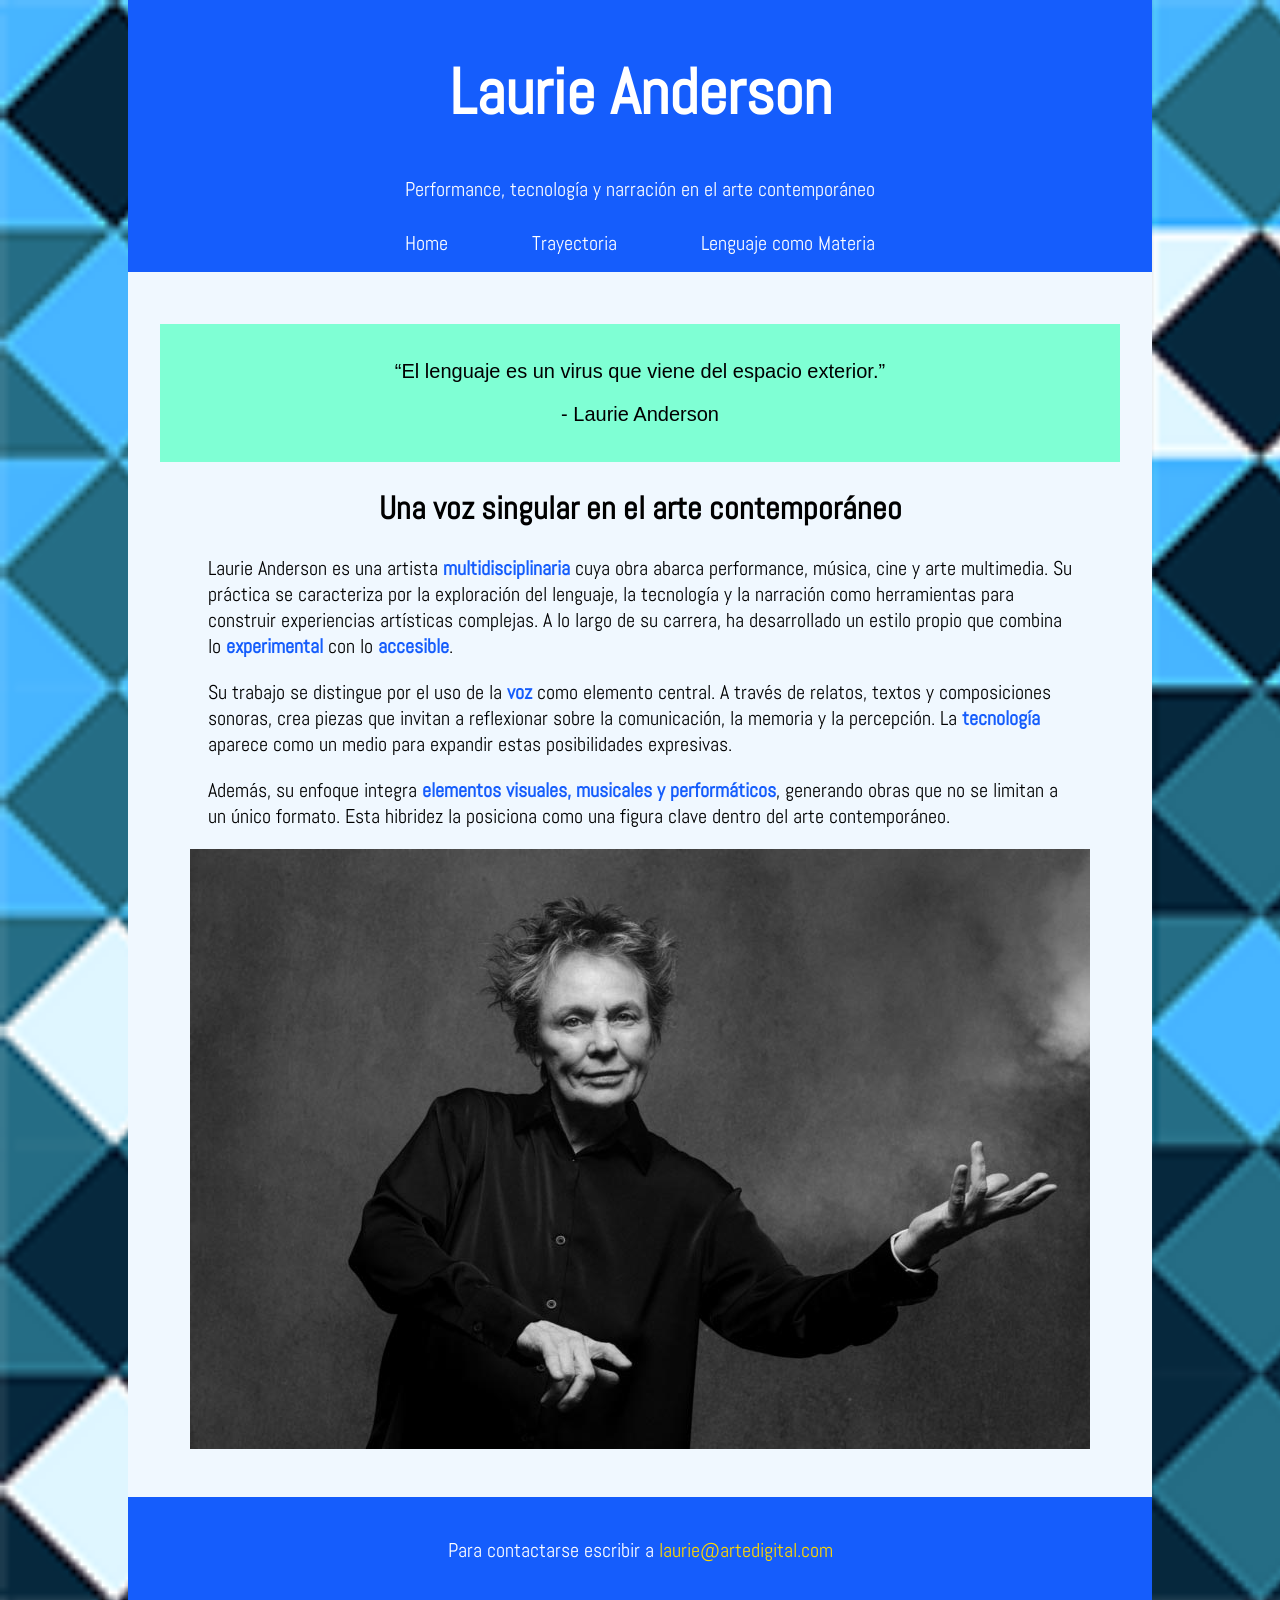
<file: index.html>
<!DOCTYPE html>
<html lang="es">
<head>
    <meta charset="UTF-8">
    <title>Home</title>
    <link href="https://fonts.googleapis.com/css2?family=Abel&display=swap" rel="stylesheet">
    <link rel="stylesheet" href="css/estilos.css">
</head>
<body>
   <header>
     <h1>Laurie Anderson</h1>
     <p>Performance, tecnología y narración en el arte contemporáneo</p>
         <nav>
             <ul>
                 <li><a href="index.html">Home</a></li>
                 <li><a href="trayectoria.html">Trayectoria</a></li> 
                 <li><a href="lenguajeComoMateria.html">Lenguaje como Materia</a></li>
             </ul>
         </nav>
   </header>

   <article>
     <section id="cita">
         <p><q>El lenguaje es un virus que viene del espacio exterior.</q></p>
         <p>- Laurie Anderson</p>
     </section>

     <section>
        <h2>Una voz singular en el arte contemporáneo</h2>
             <p>Laurie Anderson es una artista <Strong>multidisciplinaria</Strong> cuya obra abarca performance, música, cine y arte multimedia.  Su práctica se caracteriza por la exploración del lenguaje, la tecnología y la narración como herramientas para construir experiencias artísticas complejas.  A lo largo de su carrera, ha desarrollado un estilo propio que combina lo <strong>experimental</strong> con lo <strong>accesible</strong>.</p>

             <p>Su trabajo se distingue por el uso de la <strong>voz</strong> como elemento central.  A través de relatos, textos y composiciones sonoras, crea piezas que invitan a reflexionar sobre la comunicación, la memoria y la percepción.  La <strong>tecnología</strong> aparece como un medio para expandir estas posibilidades expresivas.</p>

             <p>Además, su enfoque integra <strong>elementos visuales, musicales y performáticos</strong>, generando obras que no se limitan a un único formato.  Esta hibridez la posiciona como una figura clave dentro del arte contemporáneo. 
             </p>
         <img id="home" src="img/anderson-1.jpg" alt="Foto de Laurie Anderson posando de frente">
     </section>
   </article>

   <footer>
     <p>Para contactarse escribir a <a href="mailto: laurie@artedigital.com">laurie@artedigital.com</a></p>
   </footer>
</body>
</html>
</file>
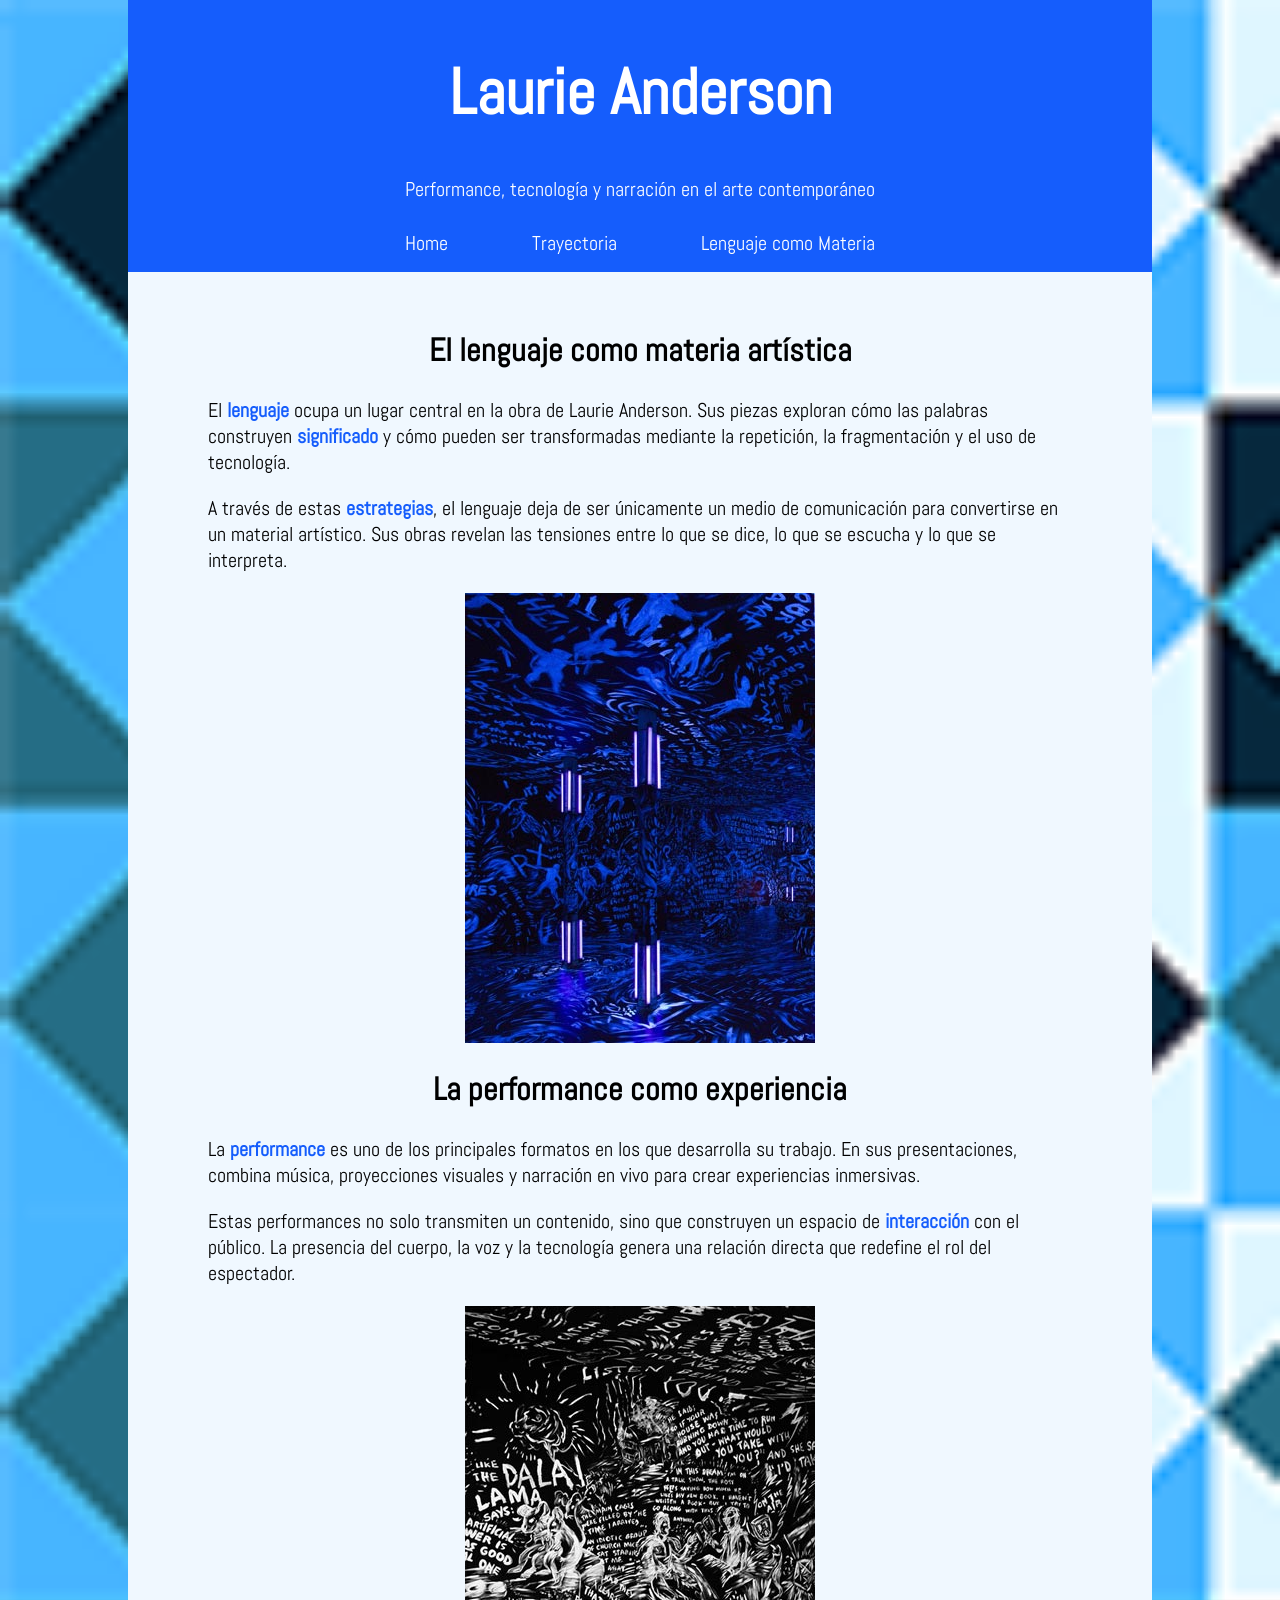
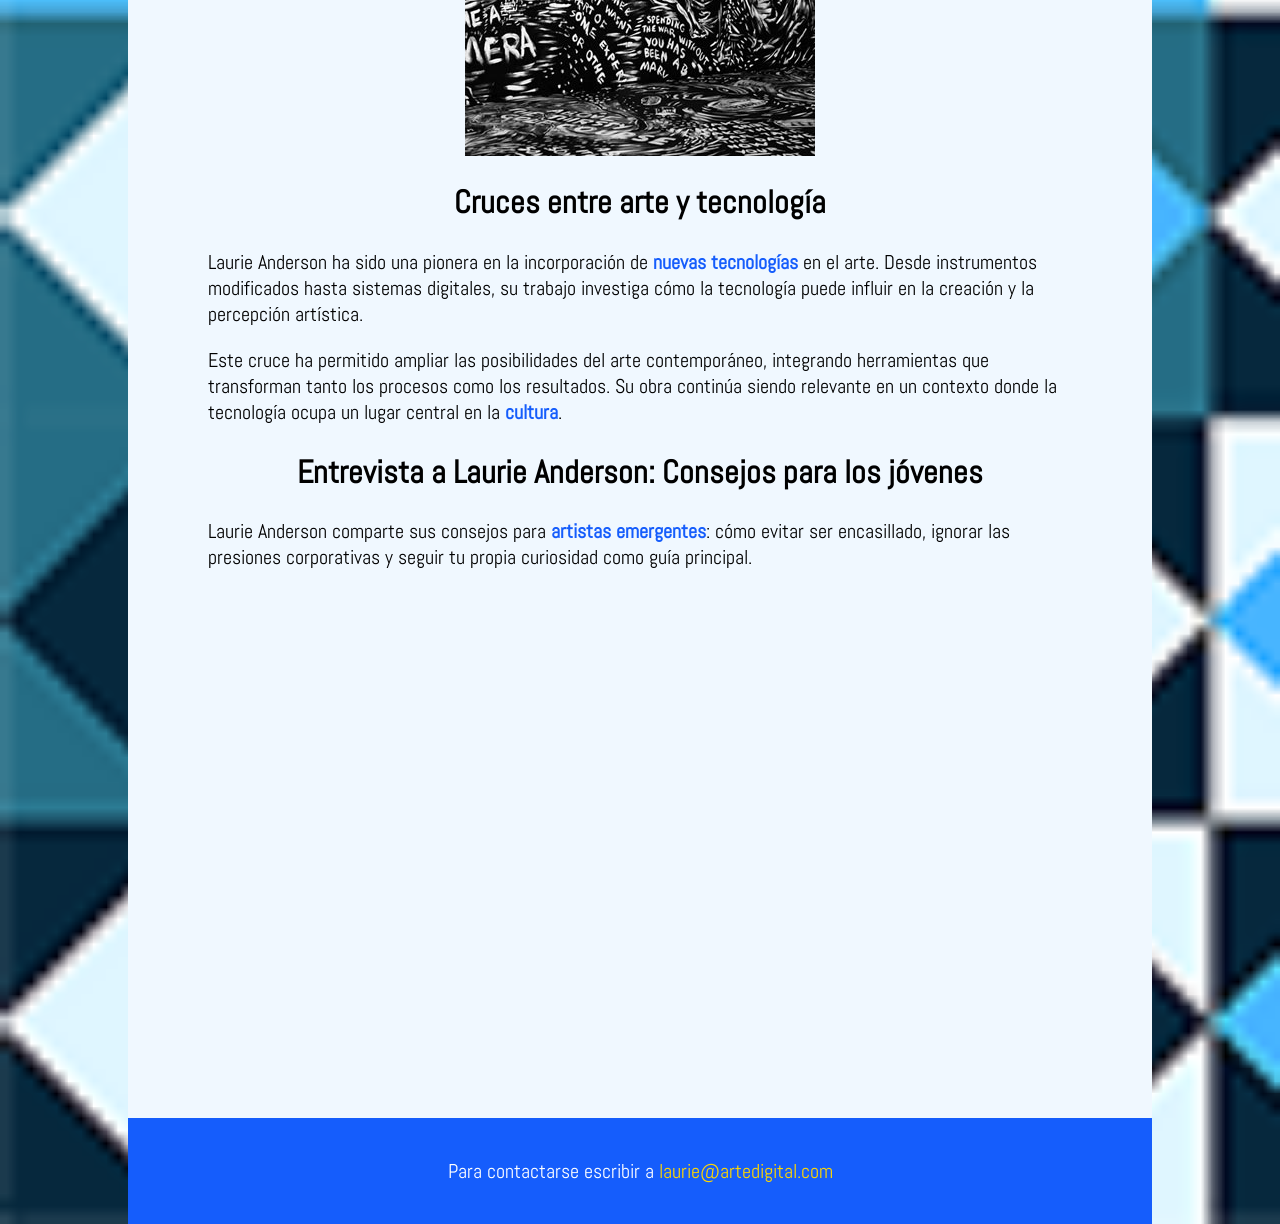
<file: lenguajeComoMateria.html>
<!DOCTYPE html>
<html lang="es">
<head>
    <meta charset="UTF-8">
    <title>Lenguaje como Materia</title>
    <link href="https://fonts.googleapis.com/css2?family=Abel&display=swap" rel="stylesheet">
    <link rel="stylesheet" href="css/estilos.css">
</head>
<body>

   <header>
     <h1>Laurie Anderson</h1>
     <p>Performance, tecnología y narración en el arte contemporáneo</p>
         <nav>
             <ul>
                 <li><a href="index.html">Home</a></li>
                 <li><a href="trayectoria.html">Trayectoria</a></li> 
                 <li><a href="lenguajeComoMateria.html">Lenguaje como Materia</a></li>
             </ul>
         </nav>
   </header>

   <article>
     <section>
         <h2>El lenguaje como materia artística</h2>
             <p>El <strong>lenguaje</strong> ocupa un lugar central en la obra de Laurie Anderson. Sus piezas exploran cómo las palabras construyen <strong>significado</strong> y cómo pueden ser transformadas mediante la repetición, la fragmentación y el uso de tecnología.</p>

             <p>A través de estas <strong>estrategias</strong>, el lenguaje deja de ser únicamente un medio de comunicación para convertirse en un material artístico. Sus obras revelan las tensiones entre lo que se dice, lo que se escucha y lo que se interpreta.
             </p>

             <img src="./img/anderson-4.jpg" alt="instalación de realidad virtual Chalkroom, creada por la artista Laurie Anderson junto con Hsin-Chien Huang">
     </section>

     <section>
         <h2>La performance como experiencia</h2>
             <p>La <strong>performance</strong> es uno de los principales formatos en los que desarrolla su trabajo. En sus presentaciones, combina música, proyecciones visuales y narración en vivo para crear experiencias inmersivas.</p>
 
             <p>Estas performances no solo transmiten un contenido, sino que construyen un espacio de <strong>interacción</strong> con el público. La presencia del cuerpo, la voz y la tecnología genera una relación directa que redefine el rol del espectador.
             </p>

             <img src="./img/anderson-3.jpg" alt="instalación artística de Laurie Anderson titulada The Weather">
     </section>

     <section>
         <h2>Cruces entre arte y tecnología</h2>
             <p>Laurie Anderson ha sido una pionera en la incorporación de <strong>nuevas tecnologías</strong> en el arte. Desde instrumentos modificados hasta sistemas digitales, su trabajo investiga cómo la tecnología puede influir en la creación y la percepción artística.</p>

             <p>Este cruce ha permitido ampliar las posibilidades del arte contemporáneo, integrando herramientas que transforman tanto los procesos como los resultados. Su obra continúa siendo relevante en un contexto donde la tecnología ocupa un lugar central en la <strong>cultura</strong>.
             </p>
     </section>

     <section>
         <h2>Entrevista a Laurie Anderson: Consejos para los jóvenes</h2>
             <p>Laurie Anderson comparte sus consejos para <strong>artistas emergentes</strong>: cómo evitar ser encasillado, ignorar las presiones corporativas y seguir tu propia curiosidad como guía principal.</p>

             <iframe width="1309" height="480" src="https://www.youtube.com/embed/Vzt2p4XkKco" title="Laurie Anderson Interview: Advice to the Young" frameborder="0" allow="accelerometer; autoplay; clipboard-write; encrypted-media; gyroscope; picture-in-picture; web-share" referrerpolicy="strict-origin-when-cross-origin" allowfullscreen></iframe>

     </section>
   </article>

   <footer>
     <p>Para contactarse escribir a <a href="mailto: laurie@artedigital.com">laurie@artedigital.com</a></p>
   </footer>

</body>
</html>
</file>
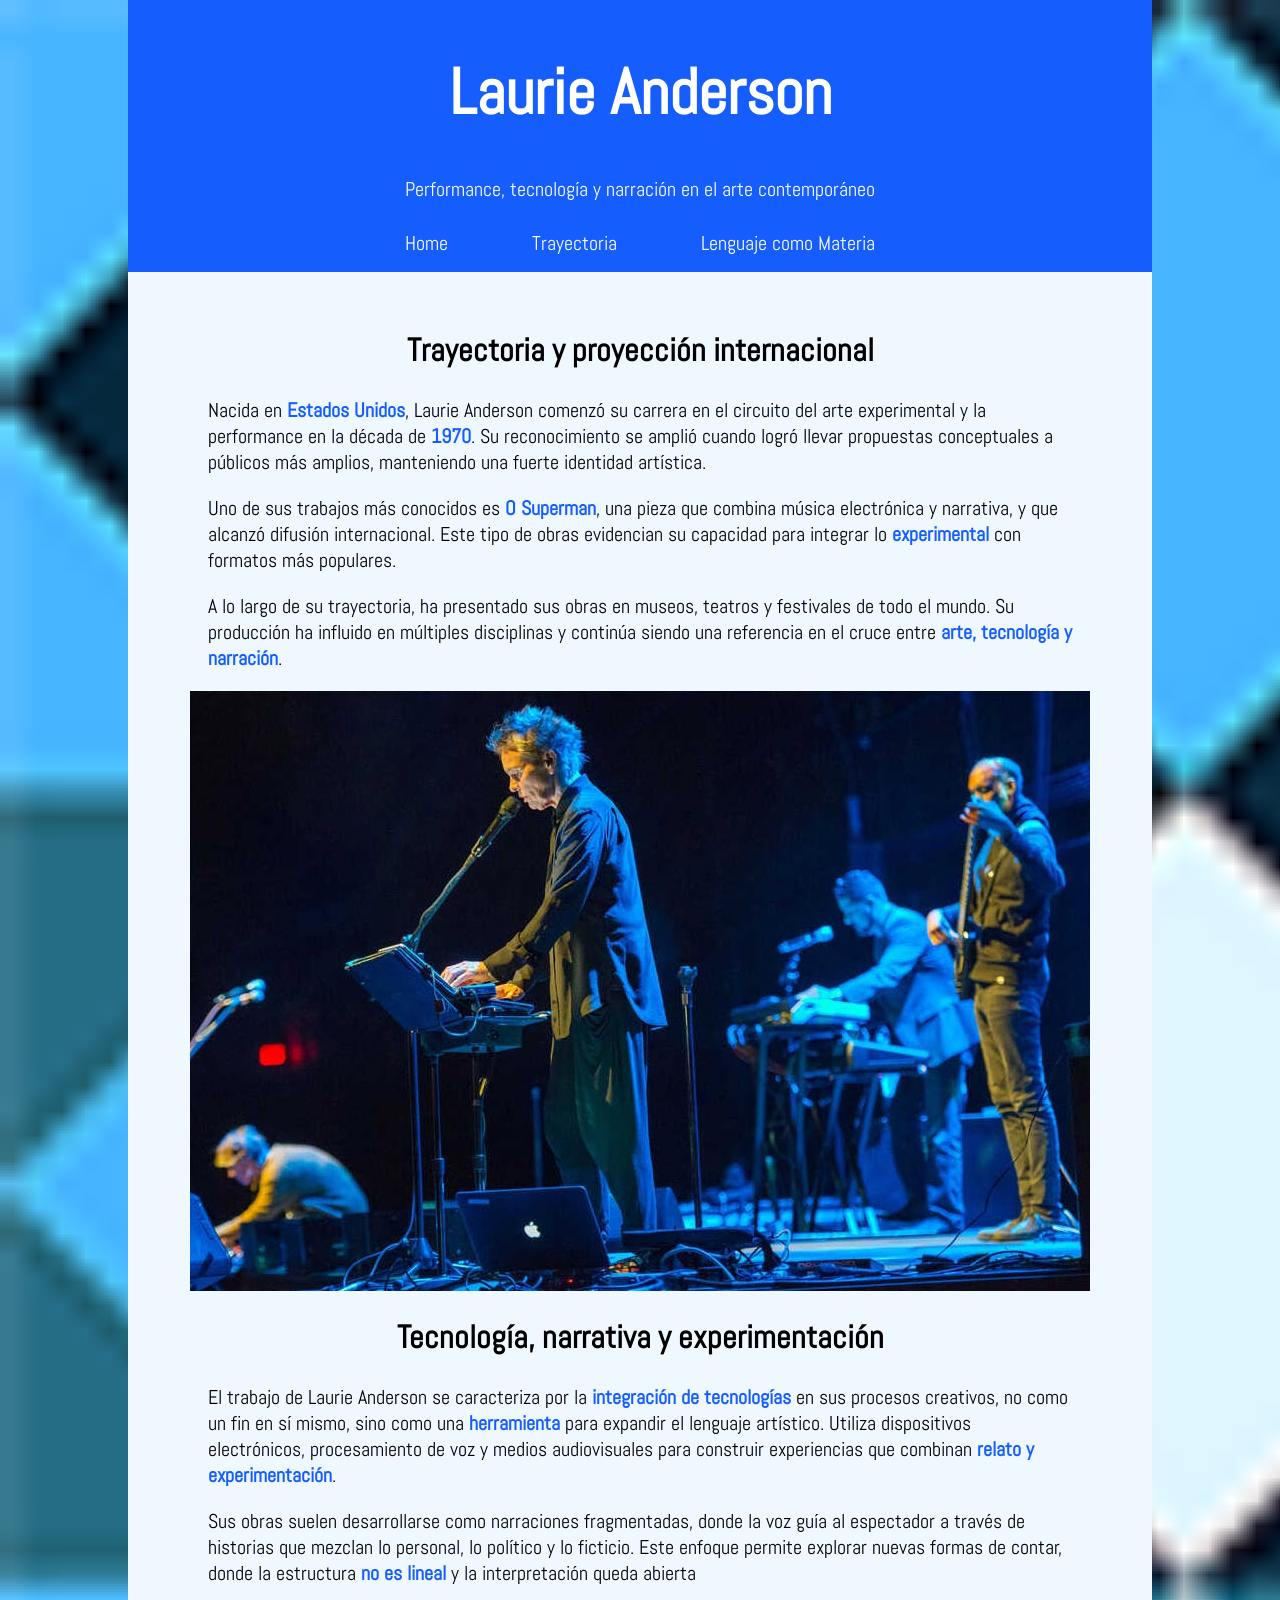
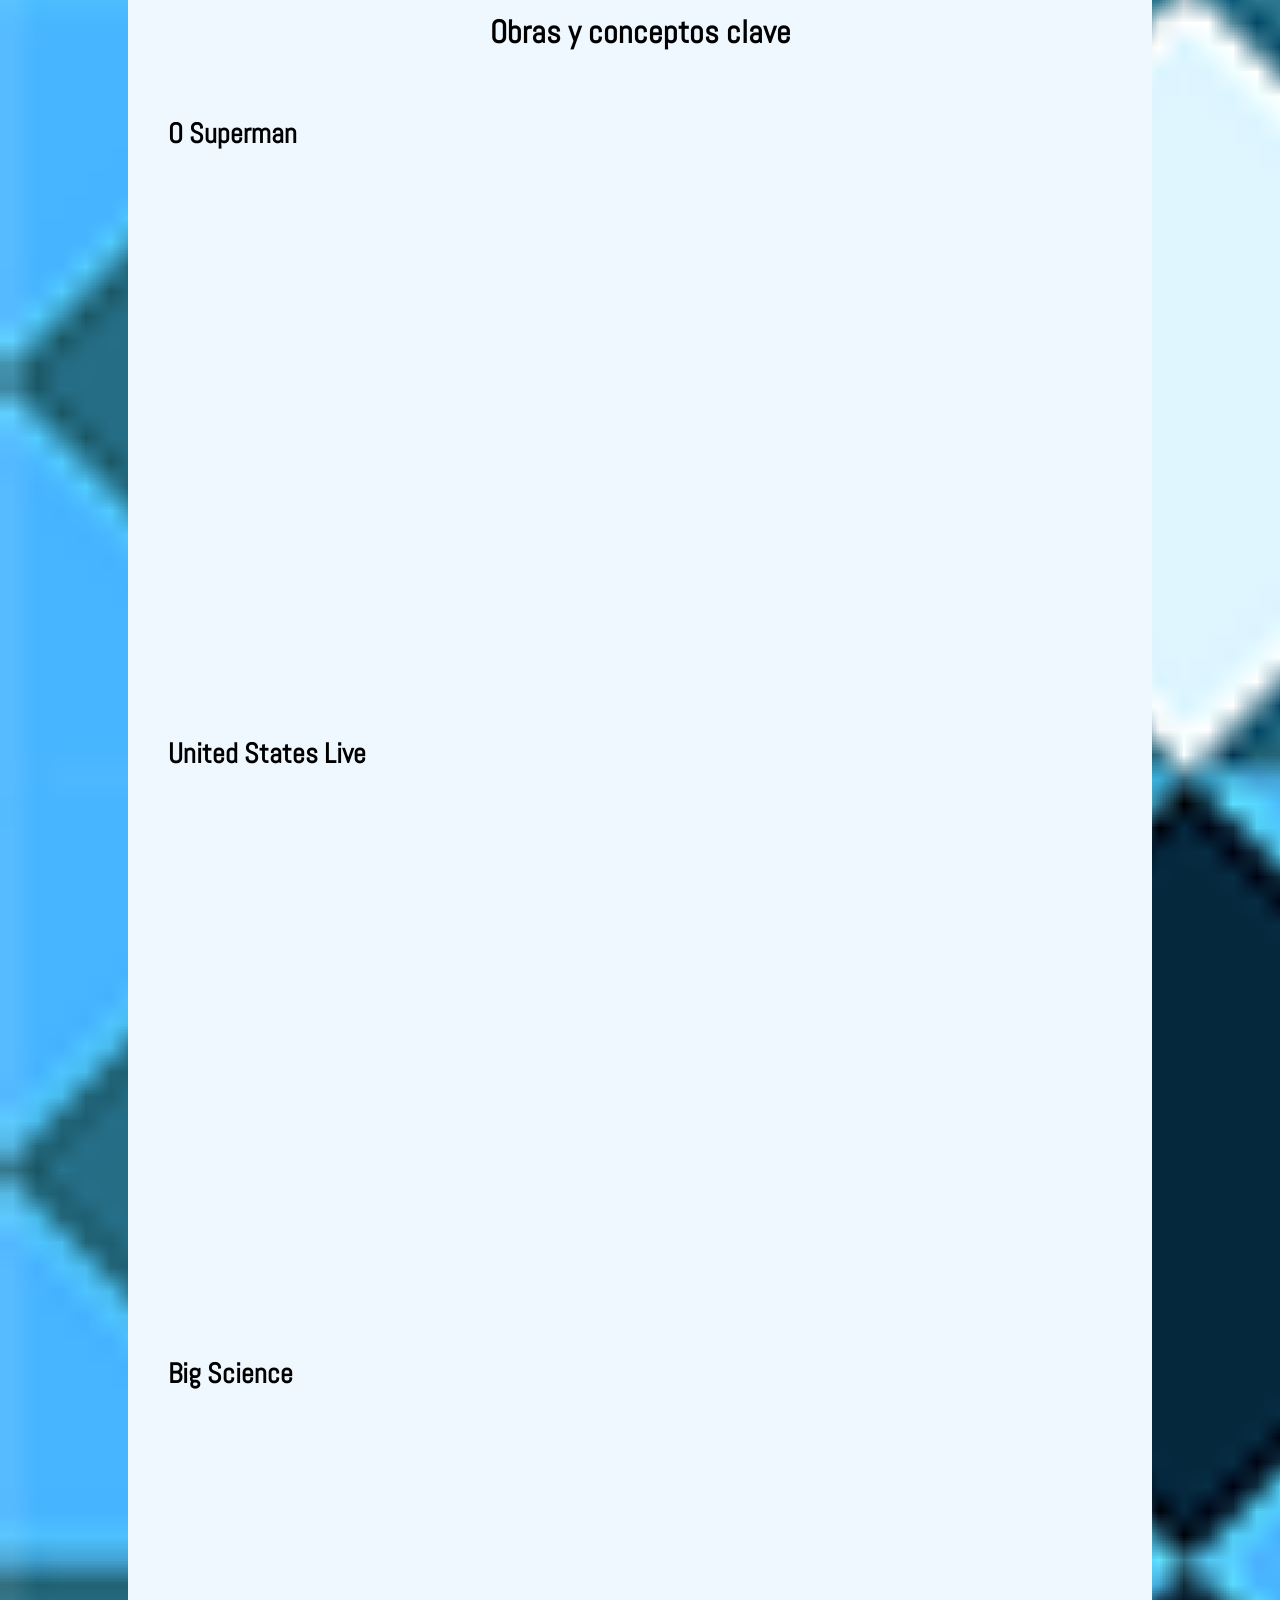
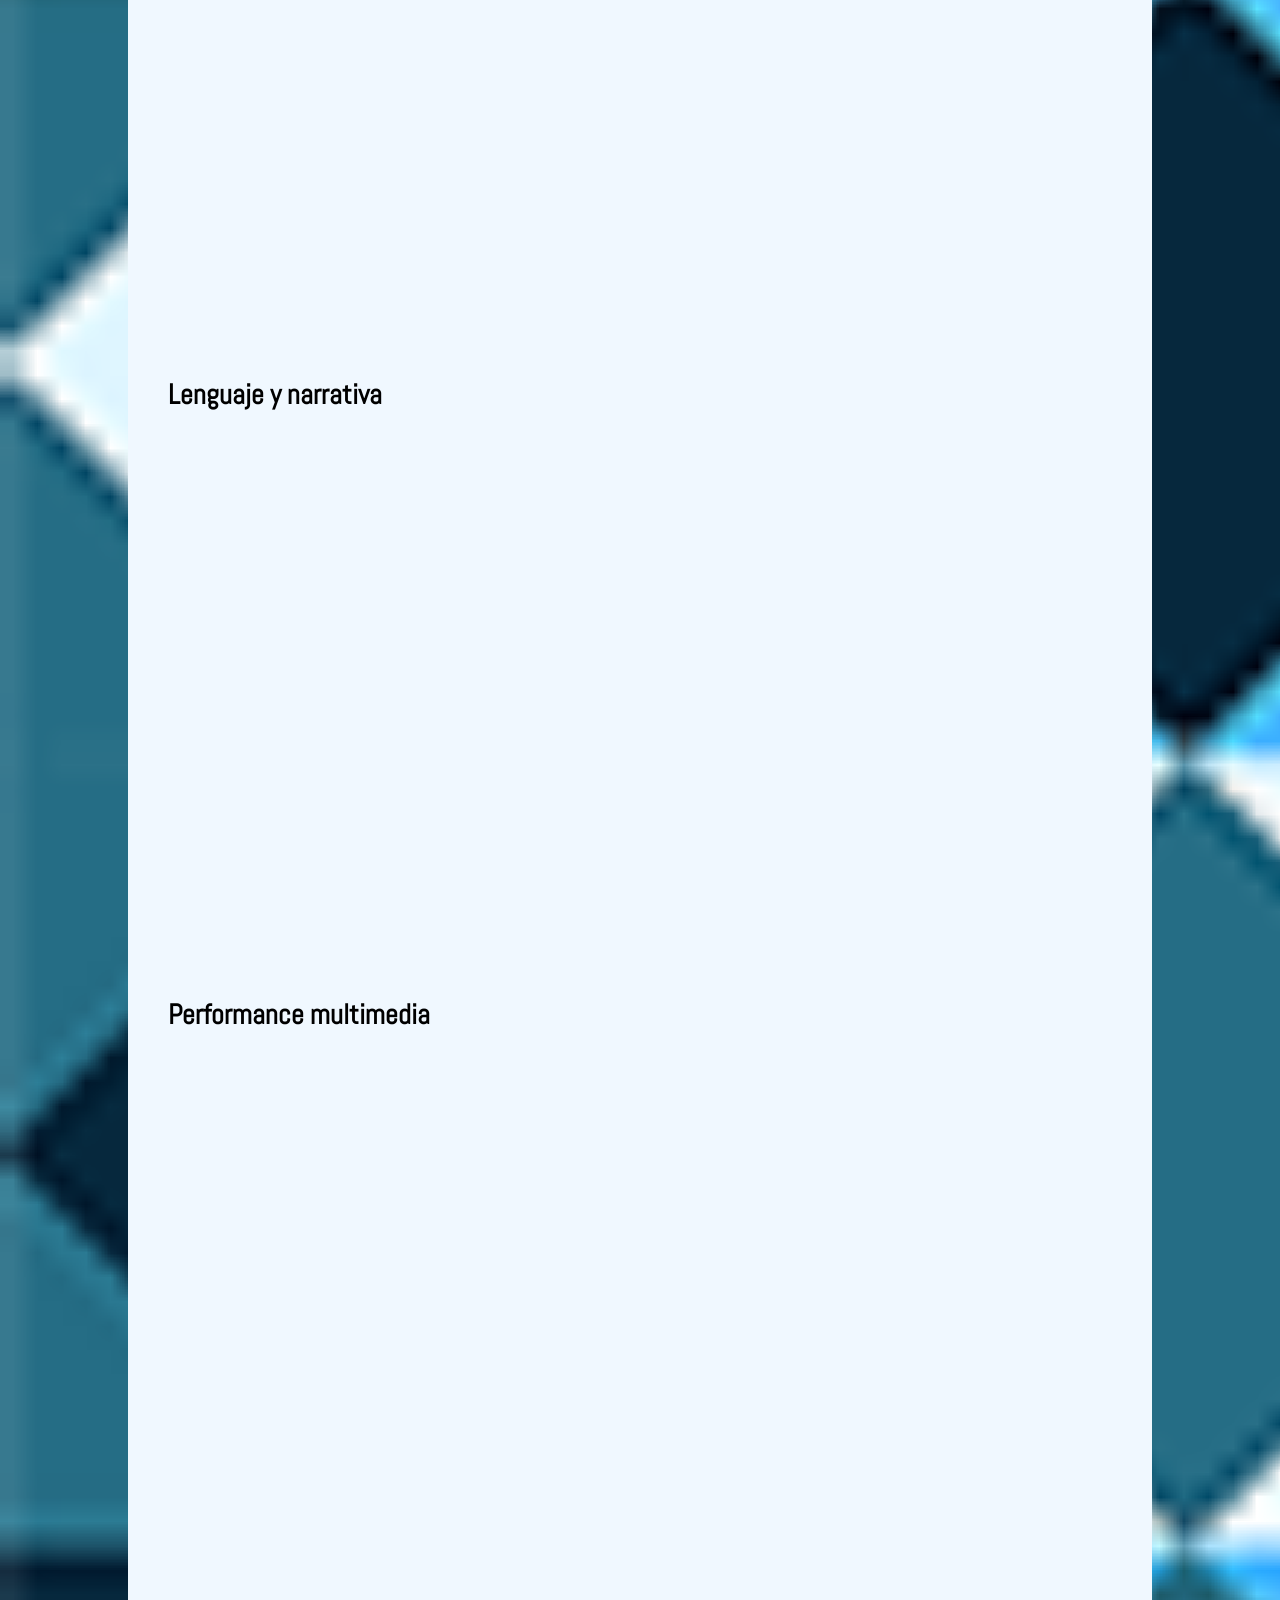
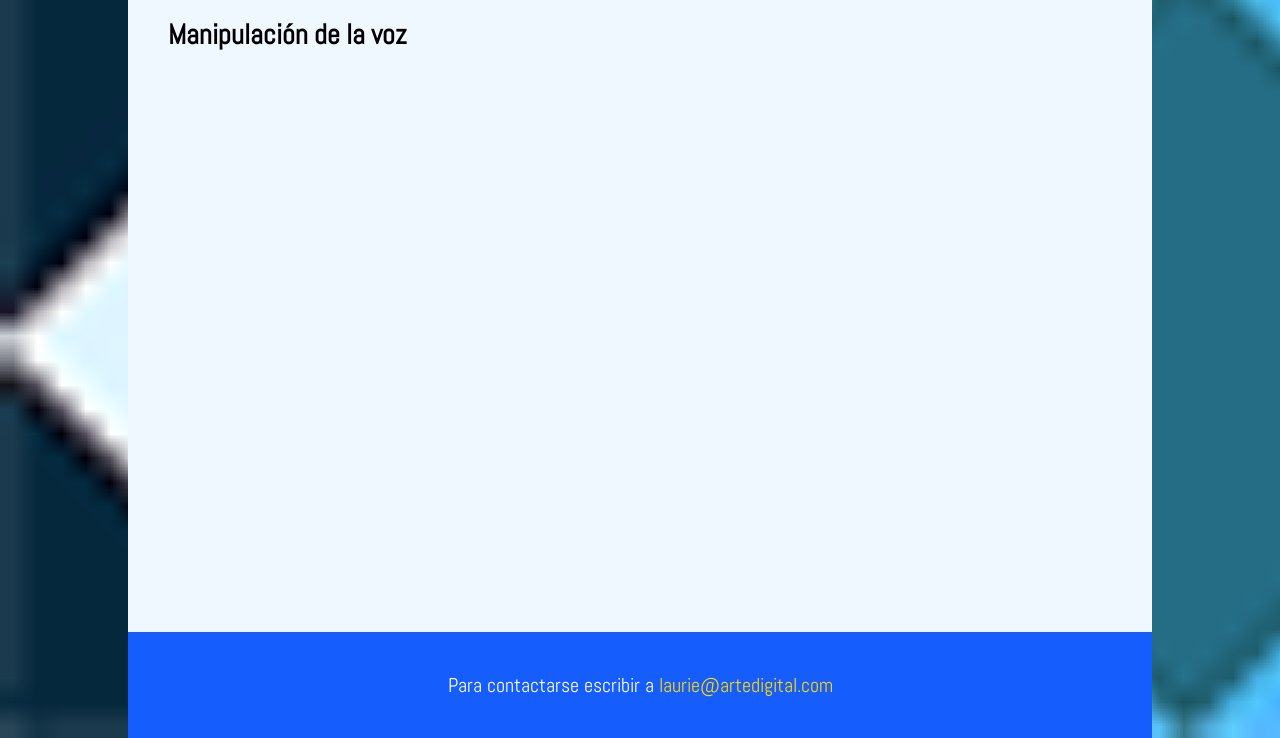
<file: trayectoria.html>
<!DOCTYPE html>
<html lang="es">
<head>
    <meta charset="UTF-8">
    <title>Trayectoria</title>
    <link href="https://fonts.googleapis.com/css2?family=Abel&display=swap" rel="stylesheet">
    <link rel="stylesheet" href="css/estilos.css">
</head>
<body>
   <header>
     <h1>Laurie Anderson</h1>
     <p>Performance, tecnología y narración en el arte contemporáneo</p>
         <nav>
             <ul>
                 <li><a href="index.html">Home</a></li>
                 <li><a href="trayectoria.html">Trayectoria</a></li> 
                 <li><a href="lenguajeComoMateria.html">Lenguaje como Materia</a></li>
             </ul>
         </nav>
   </header>

   <article>
     <section>
         <h2>Trayectoria y proyección internacional</h2>
             <p>Nacida en <strong>Estados Unidos</strong>, Laurie Anderson comenzó su carrera en el circuito del arte experimental y la performance en la década de <strong>1970</strong>. Su reconocimiento se amplió cuando logró llevar propuestas conceptuales a públicos más amplios, manteniendo una fuerte identidad artística.</p>

             <p>Uno de sus trabajos más conocidos es <strong>O Superman</strong>, una pieza que combina música electrónica y narrativa, y que alcanzó difusión internacional. Este tipo de obras evidencian su capacidad para integrar lo <strong>experimental</strong> con formatos más populares.</p>

             <p>A lo largo de su trayectoria, ha presentado sus obras en museos, teatros y festivales de todo el mundo. Su producción ha influido en múltiples disciplinas y continúa siendo una referencia en el cruce entre <strong>arte, tecnología y narración</strong>.
             </p>

             <img id="trayectoria" src="./img/anderson-2.jpg" alt="Foto de Laurie Anderson en una performance, con un micrófono y luces de fondo">
     </section> 

     <section>
        <h2>Tecnología, narrativa y experimentación</h2>
             <p>El trabajo de Laurie Anderson se caracteriza por la <strong>integración de tecnologías</strong> en sus procesos creativos, no como un fin en sí mismo, sino como una <strong>herramienta</strong> para expandir el lenguaje artístico. Utiliza dispositivos electrónicos, procesamiento de voz y medios audiovisuales para construir experiencias que combinan <strong>relato y experimentación</strong>.</p>

             <p>Sus obras suelen desarrollarse como narraciones fragmentadas, donde la voz guía al espectador a través de historias que mezclan lo personal, lo político y lo ficticio. Este enfoque permite explorar nuevas formas de contar, donde la estructura <strong>no es lineal</strong> y la interpretación queda abierta
             </p>
     </section>

     <section>
        <h2>Obras y conceptos clave</h2>
             <ul>
                <li>
                     <h3>O Superman</h3>
                     <iframe width="1309" height="480" src="https://www.youtube.com/embed/Vkfpi2H8tOE" title="Laurie Anderson - O Superman (Official Music Video)" frameborder="0" allow="accelerometer; autoplay; clipboard-write; encrypted-media; gyroscope; picture-in-picture; web-share" referrerpolicy="strict-origin-when-cross-origin" allowfullscreen></iframe>
                </li>
                <li>
                     <h3>United States Live</h3>
                     <iframe width="1309" height="480" src="https://www.youtube.com/embed/Bvukyxn7CB4" title="Laurie Anderson - United States Live (1984) [full album vinyl rip]" frameborder="0" allow="accelerometer; autoplay; clipboard-write; encrypted-media; gyroscope; picture-in-picture; web-share" referrerpolicy="strict-origin-when-cross-origin" allowfullscreen></iframe>
                </li>
                <li>
                     <h3>Big Science</h3>
                     <iframe width="1309" height="480" src="https://www.youtube.com/embed/vTHiN6Qwdgs?list=RDvTHiN6Qwdgs" title="Big Science" frameborder="0" allow="accelerometer; autoplay; clipboard-write; encrypted-media; gyroscope; picture-in-picture; web-share" referrerpolicy="strict-origin-when-cross-origin" allowfullscreen></iframe>
                </li>
                <li>
                     <h3>Lenguaje y narrativa</h3>
                     <iframe width="1309" height="480" src="https://www.youtube.com/embed/1r5Y_RJkGro" title="El lenguaje es la llave del mundo: Laurie Anderson" frameborder="0" allow="accelerometer; autoplay; clipboard-write; encrypted-media; gyroscope; picture-in-picture; web-share" referrerpolicy="strict-origin-when-cross-origin" allowfullscreen></iframe>
                </li>
                <li>
                     <h3>Performance multimedia</h3>
                     <iframe width="1309" height="480" src="https://www.youtube.com/embed/6mRq1xgKykM?list=RD6mRq1xgKykM" title="Laurie Anderson - Drum Dance &amp; Smoke Rings" frameborder="0" allow="accelerometer; autoplay; clipboard-write; encrypted-media; gyroscope; picture-in-picture; web-share" referrerpolicy="strict-origin-when-cross-origin" allowfullscreen></iframe>
                </li>
                <li>
                     <h3>Manipulación de la voz</h3>
                     <iframe width="1309" height="480" src="https://www.youtube.com/embed/YajQNIAY78k" title="Laurie Anderson - Home studio (late 80&#39;s) - 02" frameborder="0" allow="accelerometer; autoplay; clipboard-write; encrypted-media; gyroscope; picture-in-picture; web-share" referrerpolicy="strict-origin-when-cross-origin" allowfullscreen></iframe>
                </li>
             </ul>
     </section>
   </article>

   <footer>
     <p>Para contactarse escribir a <a href="mailto: laurie@artedigital.com">laurie@artedigital.com</a></p>
   </footer>
</body>
</html>
</file>
<file: css/estilos.css>
/* estilos body */
body {
    background-image: url(../img/fondo.png);
    background-size: cover;
    background-repeat: no-repeat;
    margin: 0;
    padding: 0;
}

/* estilos header */
h1 {
    font-family: 'Abel', sans-serif;
    font-size: 4rem; /* antes 70px */
    color: white;
    text-align: center;
}

header p {
    font-family: 'Abel', sans-serif;
    font-size: 1.25rem; /* antes 20px */
    color: white;
    text-align: center;
}

header {
    box-sizing: border-box;   
    width: 80%;
    max-width: 1200px; /* más estándar que 1820px */
    margin: 0 auto;          
    padding: 0.5rem;
    background-color: #155DFC;
}

nav ul {
    list-style: none;     
    margin: 0;            
    padding: 0;
    text-align: center;   
}

nav ul li {
    font-family: 'Abel', sans-serif;
    display: inline-block; 
    padding: 0.5rem;   
    margin: 0 2rem; /* antes 50px */
}

nav ul li a {
    color: white;         
    text-decoration: none; 
    font-size: 1.25rem;
}

nav ul li a:hover {
    color: #FFD700; /* contraste más claro en hover */
    text-decoration: underline;
}

/* estilos article */
h2 {
    font-family: 'Abel', sans-serif;
    font-size: 2rem; /* antes 30px */
    color: black;
    text-align: center;
}

article {
    box-sizing: border-box;   
    width: 80%;
    max-width: 1200px;
    margin: 0 auto;          
    padding: 2rem;
    background-color: aliceblue;
}

p {
    display: block;
    margin: 1.25rem auto;
    width: 90%;
    font-family: 'Abel', sans-serif;
    font-size: 1.25rem; /* antes 20px */
    color: black;
    text-align: left;
}

strong {
    color: #155DFC;
}

section ul {     
    margin: 0;            
    padding: 0;
    text-align: left;   
}

section ul li {
    font-family: 'Abel', sans-serif;
    font-size: 1.5rem; /* antes 30px */
    list-style: square;
    display: block; 
    padding: 0.5rem;   
    margin: 1rem 0;      
}

img {
    display: block;
    margin: 1rem auto;
    max-width: 100%; /* responsivo */
    height: auto;
}

iframe {
    display: block;
    margin: 1rem auto;
    width: 100%;       /* antes fijo */
    max-width: 80%;
    aspect-ratio: 16/9; /* mantiene proporción */
}

/* estilos Home */
#cita {
    font-family: 'Abel', sans-serif;
    background-color: aquamarine;
    font-size: 1.875rem; /* antes 30px */
    color: white;
    margin-top: 1.25rem;
    padding: 1rem;
}

#cita p {
    font-family: 'Franklin Gothic Medium', 'Arial Narrow', Arial, sans-serif;
    text-align: center;
}

/* estilos footer */
footer {
    box-sizing: border-box;   
    width: 80%;
    max-width: 1200px;
    margin: 0 auto;          
    padding: 1.25rem;
    background-color: #155DFC;
}

footer p {
    font-family: 'Abel', sans-serif;
    font-size: 1.25rem;
    color: white;
    text-align: center;
}

footer p a {
    color: #FFD700; /* contraste mejorado */
    text-decoration: none; 
}
</file>
